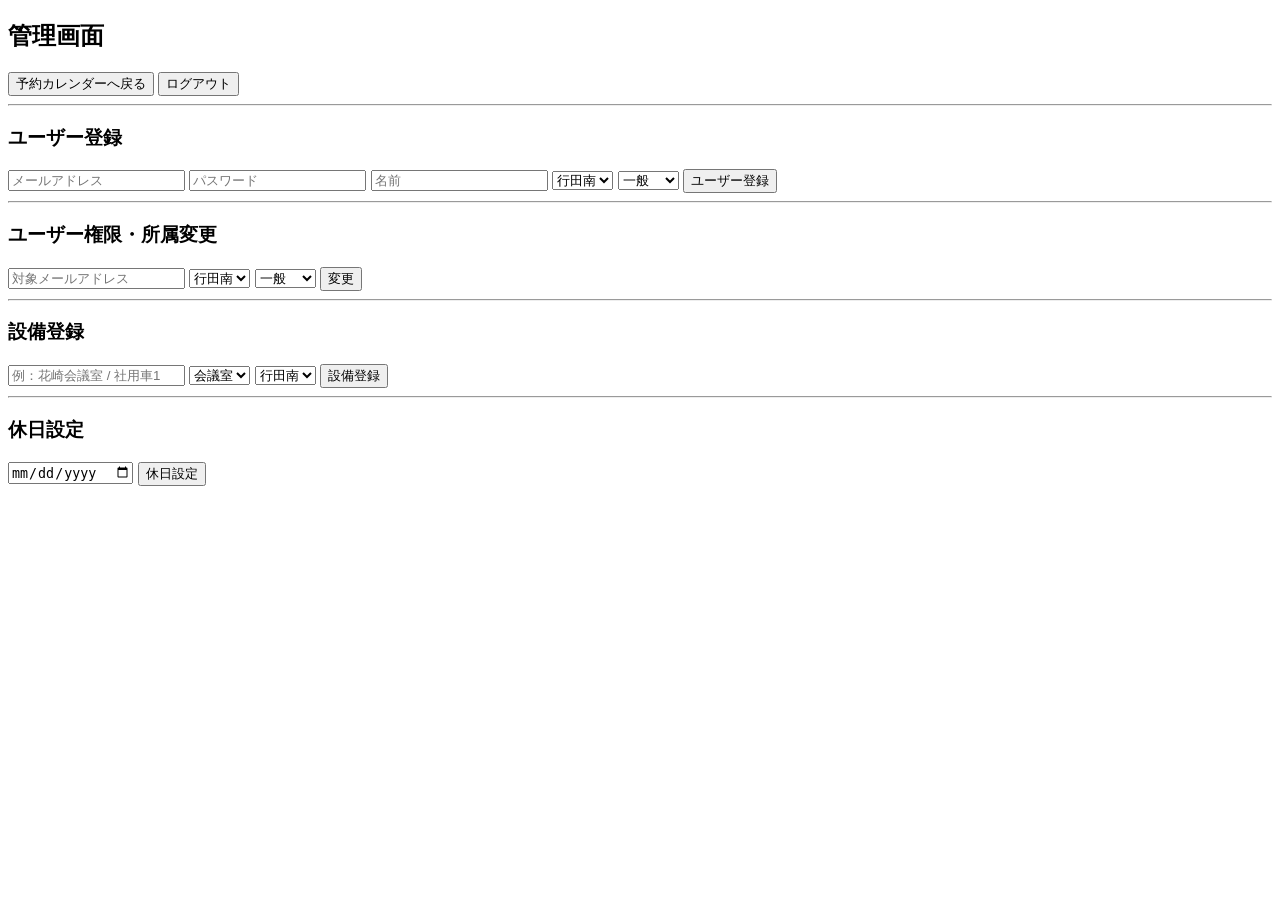
<file: admin.html>
<!DOCTYPE html>
<html>
<head>
  <meta charset="UTF-8">
  <title>管理画面</title>
  <link rel="stylesheet" href="style.css">
</head>

<body>

  <h2>管理画面</h2>

  <button onclick="goCalendar()">予約カレンダーへ戻る</button>
  <button onclick="logout()">ログアウト</button>

  <hr>

  <h3>ユーザー登録</h3>

  <input id="regEmail" placeholder="メールアドレス">
  <input id="regPassword" type="password" placeholder="パスワード">
  <input id="regUsername" placeholder="名前">

  <select id="regCenter">
    <option value="gyoda_minami">行田南</option>
    <option value="hanasaki">花崎</option>
    <option value="kazo">加須</option>
    <option value="hq">本社</option>
  </select>

  <select id="regRole">
    <option value="user">一般</option>
    <option value="leader">責任者</option>
    <option value="hq">本社</option>
    <option value="admin">管理者</option>
  </select>

  <button onclick="registerUser()">ユーザー登録</button>

  <hr>

  <h3>ユーザー権限・所属変更</h3>

  <input id="changeEmail" placeholder="対象メールアドレス">

  <select id="changeCenter">
    <option value="gyoda_minami">行田南</option>
    <option value="hanasaki">花崎</option>
    <option value="kazo">加須</option>
    <option value="hq">本社</option>
  </select>

  <select id="changeRole">
    <option value="user">一般</option>
    <option value="leader">責任者</option>
    <option value="hq">本社</option>
    <option value="admin">管理者</option>
  </select>

  <button onclick="changeUserRole()">変更</button>

  <hr>

  <h3>設備登録</h3>

  <input id="resourceName" placeholder="例：花崎会議室 / 社用車1">

  <select id="resourceType">
    <option value="room">会議室</option>
    <option value="car">社用車</option>
  </select>

  <select id="resourceCenter">
    <option value="gyoda_minami">行田南</option>
    <option value="hanasaki">花崎</option>
    <option value="kazo">加須</option>
  </select>

  <button onclick="createResource()">設備登録</button>

  <hr>

  <h3>休日設定</h3>

  <input type="date" id="holidayDate">
  <button onclick="setHoliday()">休日設定</button>

  <script src="admin.js"></script>
  <script>
    function goCalendar() {
      window.location.href = "index.html";
    }

    function logout() {
      localStorage.removeItem("token");
      localStorage.removeItem("user");
      window.location.href = "login.html";
    }
  </script>

</body>
</html>
</file>
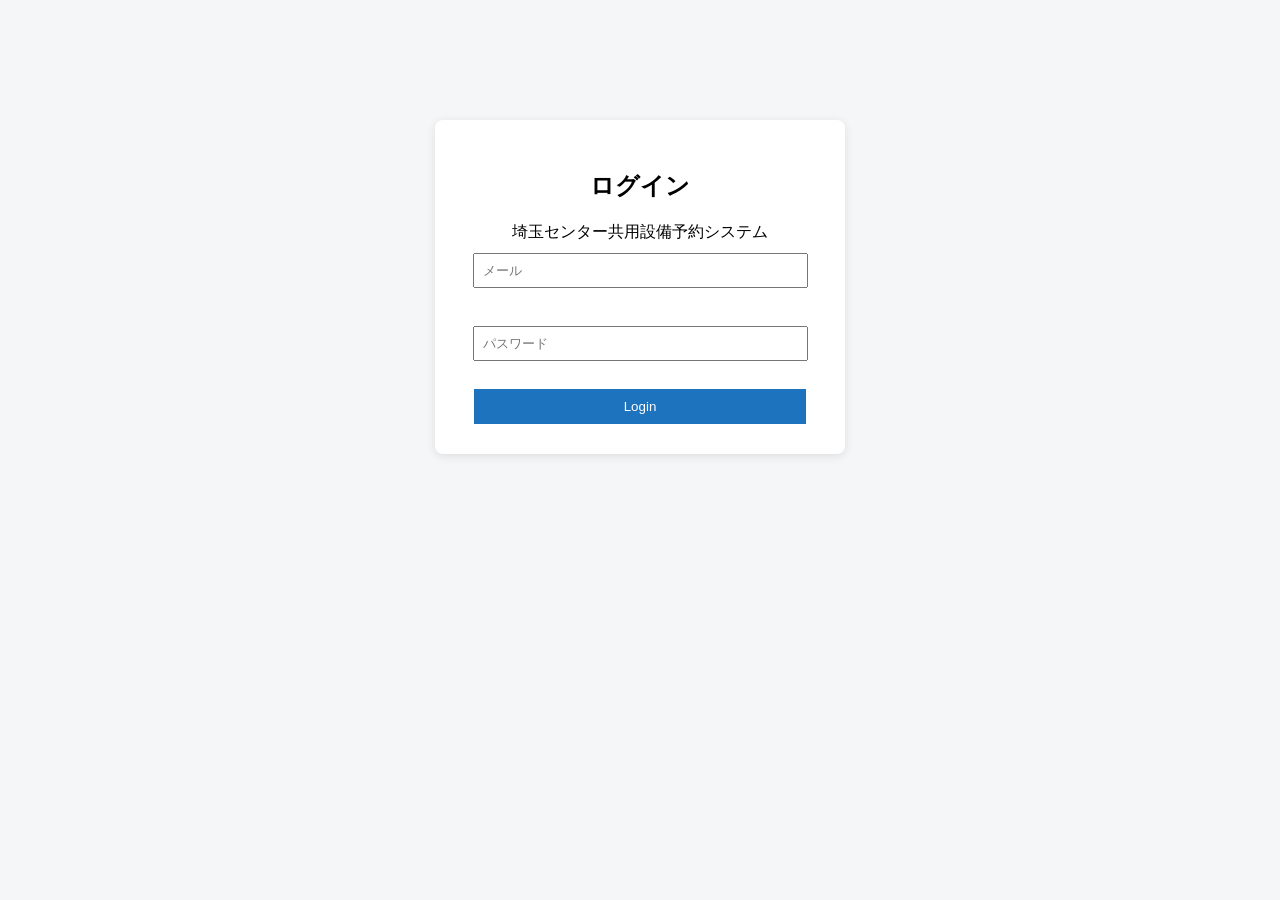
<file: login.html>
<!DOCTYPE html>
<html>
<head>
  <meta charset="UTF-8">
  <title>埼玉センター共用設備予約システム</title>

  <style>
    body {
      font-family: Arial, sans-serif;
      background-color: #f4f6f8;
    }

    .container {
      width: 350px;
      margin: 120px auto;
      padding: 30px;
      background: white;
      border-radius: 8px;
      box-shadow: 0 2px 10px rgba(0,0,0,0.1);
      text-align: center;
    }

    h2 {
      margin-bottom: 20px;
    }

    input {
      width: 90%;
      padding: 8px;
      margin: 10px 0;
    }

    button {
      width: 95%;
      padding: 10px;
      background-color: #1e73be;
      color: white;
      border: none;
      cursor: pointer;
    }

    .header {
      position: fixed;
      top: 0;
      width: 100%;
      background: #1e73be;
      color: white;
      text-align: center;
      padding: 10px;
    }
  </style>

</head>
<body>

  <div class="container">
    <h2>ログイン</h2>

    <div class="sub">
      埼玉センター共用設備予約システム
    </div>
    
    <input type="text" id="email" placeholder="メール"><br><br>
    <input type="password" id="password" placeholder="パスワード"><br><br>
    
    <button id="loginBtn" onclick="login()">Login</button>
  </div>
    

  <script src="login.js"></script>

</body>
</html>
</file>
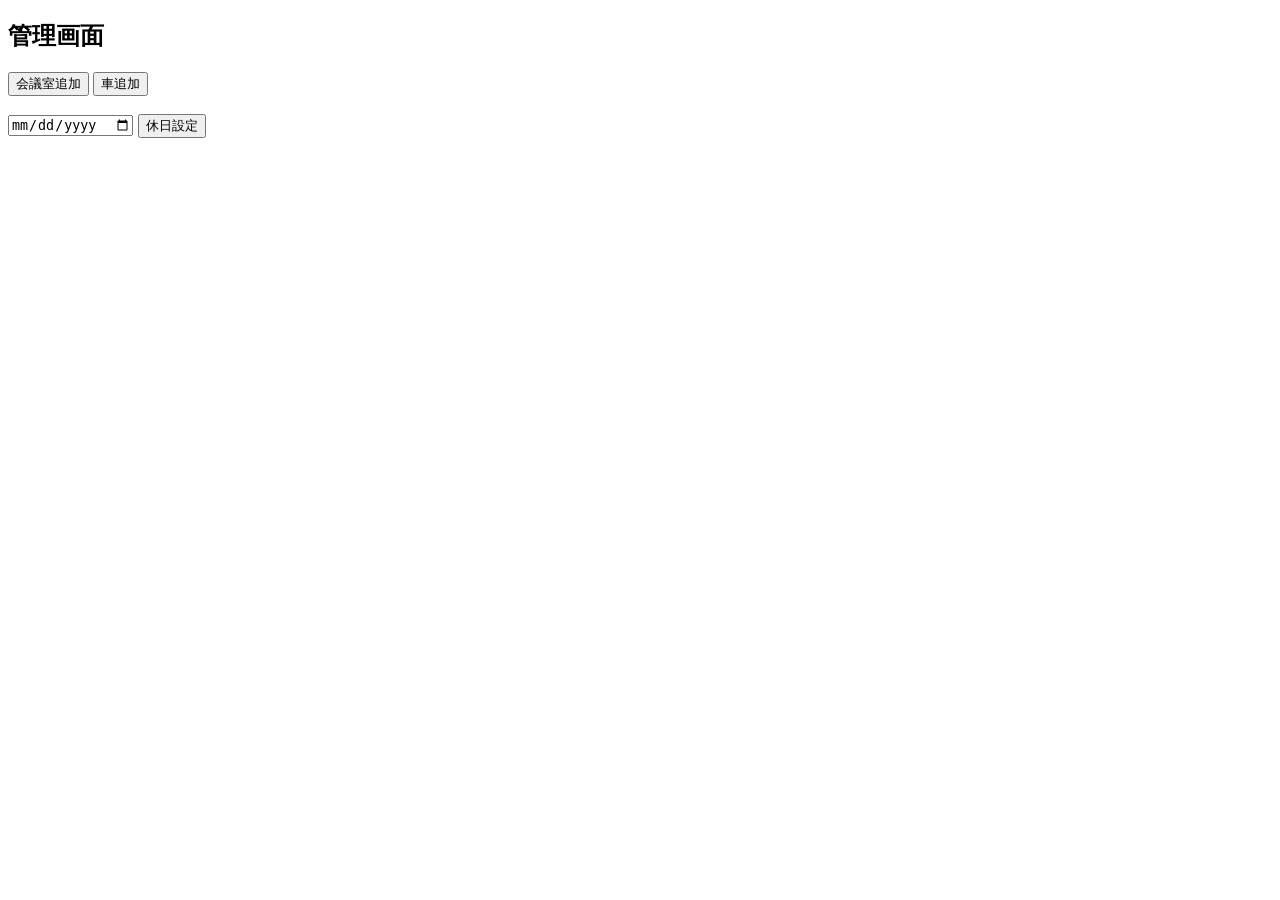
<file: frontend/admin.html>
<!DOCTYPE html>
<html>
<head>
  <meta charset="UTF-8">
  <title>管理画面</title>
  <link rel="stylesheet" href="style.css">
</head>

<body>

<h2>管理画面</h2>

<button onclick="addRoom()">会議室追加</button>
<button onclick="addCar()">車追加</button>

<br><br>

<input type="date" id="holidayDate">
<button onclick="setHoliday()">休日設定</button>

<script>
const API = "https://reservation-system-nle7.onrender.com";
const token = localStorage.getItem("token");

async function addRoom(){
  await fetch(API + "/admin/resources?name=会議室A&type=room", {
    method:"POST",
    headers:{token}
  });
  alert("追加完了");
}

async function addCar(){
  await fetch(API + "/admin/resources?name=社用車A&type=car", {
    method:"POST",
    headers:{token}
  });
  alert("追加完了");
}

async function setHoliday(){
  const date = document.getElementById("holidayDate").value;

  await fetch(API + "/admin/holiday?date=" + date, {
    method:"POST",
    headers:{token}
  });

  alert("休日設定");
}
</script>

</body>
</html>
</file>
<file: style.css>
body {
  font-family: sans-serif;
}

#calendar {
  height: 700px;
  max-width: 900px;
  margin: 0 auto;
}

.fc {
  user-select: none;
}

#overlay {
  position: fixed;
  top: 0;
  left: 0;
  width: 100%;
  height: 100%;
  background: rgba(0, 0, 0, 0.5);
  z-index: 1000;
  display: none;
}

#modal {
  position: fixed;
  top: 30%;
  left: 50%;
  transform: translate(-50%, -30%);

  background: white;
  padding: 20px;
  border-radius: 8px;
  display: none;
  z-index: 9999;
}

#modal button {
  margin: 5px;
  padding: 8px 12px;
}

#legend {
  display: flex;
  justify-content: center;
  flex-wrap: wrap;
  gap: 12px;

  font-size: 14px;

  margin: 10px 0 20px 0;
}

.fc-event {
  font-size: 14px;
  font-weight: bold;
  padding: 4px 6px;
  border: none;
  color: white;
  border: 2px solid rgba(0, 0, 0, 0.4);
  white-space: normal;
  word-break: break-word;
  overflow: hidden;
}

.fc-event-time {
  font-size: 12px;
  opacity: 0.9;
}

.fc-event-title {
  margin-top: 2px;
}

.fc-non-business {
  background-color: rgba(240, 240, 240, 0.9) !important;
}

.fc-timegrid-slot-lane {
  background-color: rgba(200, 200, 200, 0.4);
  background-clip: padding-box;
}

.fc-day-mon .fc-timegrid-slot-lane[data-time^="09"],
.fc-day-mon .fc-timegrid-slot-lane[data-time^="10"],
.fc-day-mon .fc-timegrid-slot-lane[data-time^="11"],
.fc-day-mon .fc-timegrid-slot-lane[data-time^="12"],
.fc-day-mon .fc-timegrid-slot-lane[data-time^="13"],
.fc-day-mon .fc-timegrid-slot-lane[data-time^="14"],
.fc-day-mon .fc-timegrid-slot-lane[data-time^="15"],
.fc-day-mon .fc-timegrid-slot-lane[data-time^="16"],
.fc-day-mon .fc-timegrid-slot-lane[data-time^="17"],

.fc-day-tue .fc-timegrid-slot-lane[data-time^="09"],
.fc-day-tue .fc-timegrid-slot-lane[data-time^="10"],
.fc-day-tue .fc-timegrid-slot-lane[data-time^="11"],
.fc-day-tue .fc-timegrid-slot-lane[data-time^="12"],
.fc-day-tue .fc-timegrid-slot-lane[data-time^="13"],
.fc-day-tue .fc-timegrid-slot-lane[data-time^="14"],
.fc-day-tue .fc-timegrid-slot-lane[data-time^="15"],
.fc-day-tue .fc-timegrid-slot-lane[data-time^="16"],
.fc-day-tue .fc-timegrid-slot-lane[data-time^="17"],

.fc-day-wed .fc-timegrid-slot-lane[data-time^="09"],
.fc-day-wed .fc-timegrid-slot-lane[data-time^="10"],
.fc-day-wed .fc-timegrid-slot-lane[data-time^="11"],
.fc-day-wed .fc-timegrid-slot-lane[data-time^="12"],
.fc-day-wed .fc-timegrid-slot-lane[data-time^="13"],
.fc-day-wed .fc-timegrid-slot-lane[data-time^="14"],
.fc-day-wed .fc-timegrid-slot-lane[data-time^="15"],
.fc-day-wed .fc-timegrid-slot-lane[data-time^="16"],
.fc-day-wed .fc-timegrid-slot-lane[data-time^="17"],

.fc-day-thu .fc-timegrid-slot-lane[data-time^="09"],
.fc-day-thu .fc-timegrid-slot-lane[data-time^="10"],
.fc-day-thu .fc-timegrid-slot-lane[data-time^="11"],
.fc-day-thu .fc-timegrid-slot-lane[data-time^="12"],
.fc-day-thu .fc-timegrid-slot-lane[data-time^="13"],
.fc-day-thu .fc-timegrid-slot-lane[data-time^="14"],
.fc-day-thu .fc-timegrid-slot-lane[data-time^="15"],
.fc-day-thu .fc-timegrid-slot-lane[data-time^="16"],
.fc-day-thu .fc-timegrid-slot-lane[data-time^="17"],

.fc-day-fri .fc-timegrid-slot-lane[data-time^="09"],
.fc-day-fri .fc-timegrid-slot-lane[data-time^="10"],
.fc-day-fri .fc-timegrid-slot-lane[data-time^="11"],
.fc-day-fri .fc-timegrid-slot-lane[data-time^="12"],
.fc-day-fri .fc-timegrid-slot-lane[data-time^="13"],
.fc-day-fri .fc-timegrid-slot-lane[data-time^="14"],
.fc-day-fri .fc-timegrid-slot-lane[data-time^="15"],
.fc-day-fri .fc-timegrid-slot-lane[data-time^="16"],
.fc-day-fri .fc-timegrid-slot-lane[data-time^="17"] {
  background-color: rgba(255, 255, 255, 1);
}

.fc-timegrid-slot {
  border-top: 1px solid #444 !important;
}

.fc-timegrid-slot-minor {
  border-top: 1px dashed #999 !important;
}

button:disabled {
  opacity: 0.6;
  cursor: not-allowed;
}

#menuButton {
  position: absolute;
  top: 10px;
  right: 10px;
  font-size: 24px;
  cursor: pointer;
}

#menu {
  position: absolute;
  top: 40px;
  right: 10px;
  background: white;
  border: 1px solid #ccc;
  padding: 10px;
}

.fc-day-sun .fc-timegrid-slot-lane,
.fc-day-sat .fc-timegrid-slot-lane,{
  background-color: rgba(180, 180, 180, 0.6) !important;
}

.fc-day-sun,
.fc-day-sat {
  background-color: rgba(200, 200, 200, 0.4) !important;
}

#modal label {
  display: block;
  margin-top: 10px;
}

#modal input,
#modal textarea {
  width: 100%;
  margin-top: 5px;
}

#detailModal {
  position: fixed;
  top: 50%;
  left: 50%;
  transform: translate(-50%, -50%);
  
  background: white;
  padding: 20px;
  border-radius: 8px;

  z-index: 1001;  
  
  display: none; 
}


#center {
  position: absolute;
  top: 50px;
  right: 400px;
  z-index: 1000;
}
</file>
<file: frontend/style.css>
body {
  font-family: sans-serif;
}

#calendar {
  height: 700px;
  max-width: 900px;
  margin: 0 auto;
}

/* ✅ FullCalendar */
.fc {
  user-select: none;
}

/* ✅ 背景オーバーレイ（クリックブロック） */
#overlay {
  position: fixed;
  top: 0;
  left: 0;
  width: 100%;
  height: 100%;
  background: rgba(0, 0, 0, 0.5);
  z-index: 9999999;
  pointer-events: all;
}

/* ✅ モーダル */
#modal {
  position: fixed;
  top: 30%;
  left: 50%;
  transform: translate(-50%, -30%);

  background: white;
  padding: 20px;
  border-radius: 8px;

  z-index: 9999;
}

/* ✅ ボタン */
#modal button {
  margin: 5px;
  padding: 8px 12px;
}
</file>
